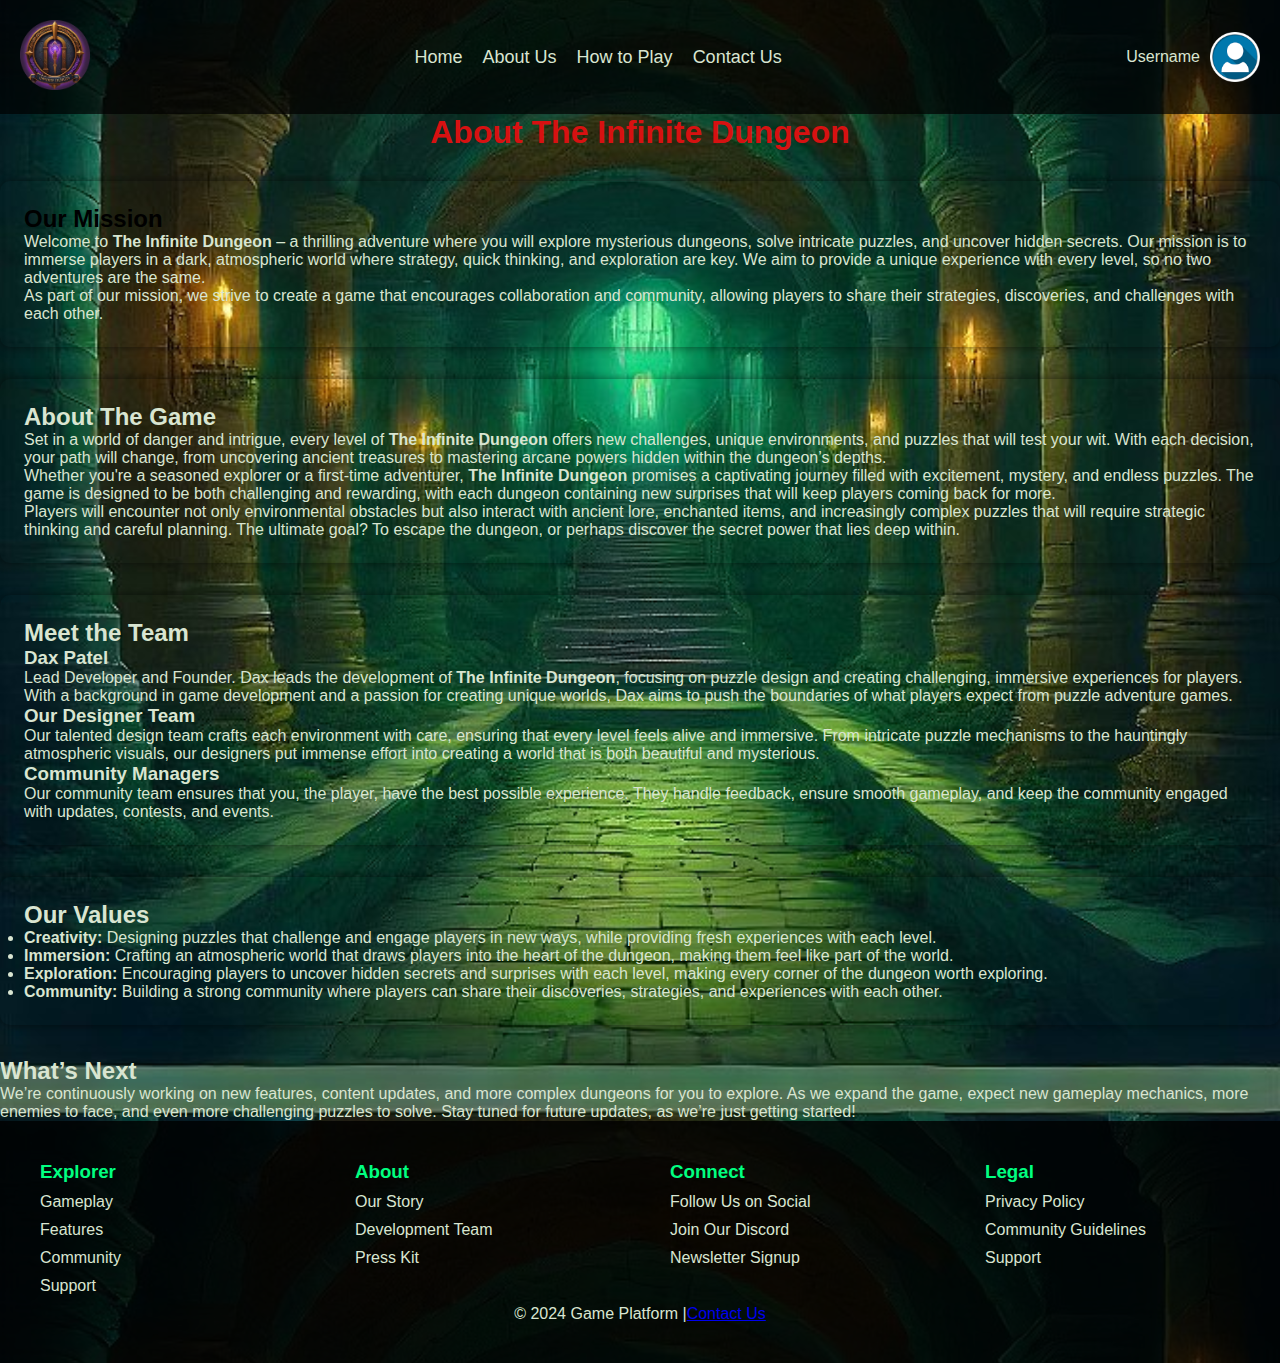
<file: InfiniteDungeon/about.html>
<!DOCTYPE html>
<html lang="en">
<head>
    <meta charset="UTF-8">
    <meta name="viewport" content="width=device-width, initial-scale=1.0">
    <title>About Us - The Infinite Dungeon</title>
    <link rel="stylesheet" href="styles.css">
</head>
<body>
    <header>
        <div class="logo">
            <img src="assets/images/logo.png" alt="Game Logo" width="70" height="70">
        </div>
        <nav>
            <ul>
                <li><a href="index.html">Home</a></li>
                <li><a href="about.html">About Us</a></li>
                <li><a href="how-to-play.html">How to Play</a></li>
                <li><a href="contact.html">Contact Us</a></li>            
            </ul>
        </nav>
        <div class="user">
            <span>Username</span>
            <img src="assets/images/user.png" alt="User Icon" width="50" height="50">
        </div>
    </header>

    <h1 style="display: flex; justify-content: center; color: rgb(215, 17, 17);">About The Infinite Dungeon</h1>
    
    <main>
        <section class="about-section">
            <h2 style="color: black;">Our Mission</h2>
            <p>Welcome to <strong>The Infinite Dungeon</strong> – a thrilling adventure where you will explore mysterious dungeons, solve intricate puzzles, and uncover hidden secrets. Our mission is to immerse players in a dark, atmospheric world where strategy, quick thinking, and exploration are key. We aim to provide a unique experience with every level, so no two adventures are the same.</p>
            <p>As part of our mission, we strive to create a game that encourages collaboration and community, allowing players to share their strategies, discoveries, and challenges with each other.</p>
        </section>

        <section class="our-game">
            <div class="our">
            <h2>About The Game</h2>
            <p>Set in a world of danger and intrigue, every level of <strong>The Infinite Dungeon</strong> offers new challenges, unique environments, and puzzles that will test your wit. With each decision, your path will change, from uncovering ancient treasures to mastering arcane powers hidden within the dungeon’s depths.</p>
            <p>Whether you're a seasoned explorer or a first-time adventurer, <strong>The Infinite Dungeon</strong> promises a captivating journey filled with excitement, mystery, and endless puzzles. The game is designed to be both challenging and rewarding, with each dungeon containing new surprises that will keep players coming back for more.</p>
            <p>Players will encounter not only environmental obstacles but also interact with ancient lore, enchanted items, and increasingly complex puzzles that will require strategic thinking and careful planning. The ultimate goal? To escape the dungeon, or perhaps discover the secret power that lies deep within.</p>
            </div>
        </section>

        <section class="our-team">
            <h2>Meet the Team</h2>
            <div class="team-member">
                <h3>Dax Patel</h3>
                <p>Lead Developer and Founder. Dax leads the development of <strong>The Infinite Dungeon</strong>, focusing on puzzle design and creating challenging, immersive experiences for players. With a background in game development and a passion for creating unique worlds, Dax aims to push the boundaries of what players expect from puzzle adventure games.</p>
            </div>
            <div class="team-member">
                <h3>Our Designer Team</h3>
                <p>Our talented design team crafts each environment with care, ensuring that every level feels alive and immersive. From intricate puzzle mechanisms to the hauntingly atmospheric visuals, our designers put immense effort into creating a world that is both beautiful and mysterious.</p>
            </div>
            <div class="team-member">
                <h3>Community Managers</h3>
                <p>Our community team ensures that you, the player, have the best possible experience. They handle feedback, ensure smooth gameplay, and keep the community engaged with updates, contests, and events.</p>
            </div>
        </section>

        <section class="our-values">
            <h2>Our Values</h2>
            <ul>
                <li><strong>Creativity:</strong> Designing puzzles that challenge and engage players in new ways, while providing fresh experiences with each level.</li>
                <li><strong>Immersion:</strong> Crafting an atmospheric world that draws players into the heart of the dungeon, making them feel like part of the world.</li>
                <li><strong>Exploration:</strong> Encouraging players to uncover hidden secrets and surprises with each level, making every corner of the dungeon worth exploring.</li>
                <li><strong>Community:</strong> Building a strong community where players can share their discoveries, strategies, and experiences with each other.</li>
            </ul>
        </section>

        <section class="future-plans">
            <h2>What’s Next</h2>
            <p>We’re continuously working on new features, content updates, and more complex dungeons for you to explore. As we expand the game, expect new gameplay mechanics, more enemies to face, and even more challenging puzzles to solve. Stay tuned for future updates, as we’re just getting started!</p>
        </section>
    </main>

    <footer>
        <div class="footer-links">
            <div class="explore">
                <h3>Explorer</h3>
                <ul>
                    <li><a href="#">Gameplay</a></li>
                    <li><a href="#">Features</a></li>
                    <li><a href="#">Community</a></li>
                    <li><a href="#">Support</a></li>
                </ul>
            </div>
            <div class="about">
                <h3>About</h3>
                <ul>
                    <li><a href="#">Our Story</a></li>
                    <li><a href="#">Development Team</a></li>
                    <li><a href="#">Press Kit</a></li>
                </ul>
            </div>
            <div class="connect">
                <h3>Connect</h3>
                <ul>
                    <li><a href="#">Follow Us on Social</a></li>
                    <li><a href="#">Join Our Discord</a></li>
                    <li><a href="#">Newsletter Signup</a></li>
                </ul>
            </div>
            <div class="legal">
                <h3>Legal</h3>
                <ul>
                    <li><a href="#">Privacy Policy</a></li>
                    <li><a href="#">Community Guidelines</a></li>
                    <li><a href="#">Support</a></li>
                </ul>
            </div>
        </div>
        <div style="display: flex; justify-content: center;"> &copy; 2024 Game Platform | <a href="contact.html">Contact Us</a></div>
    </footer>
</body>
</html>
</file>
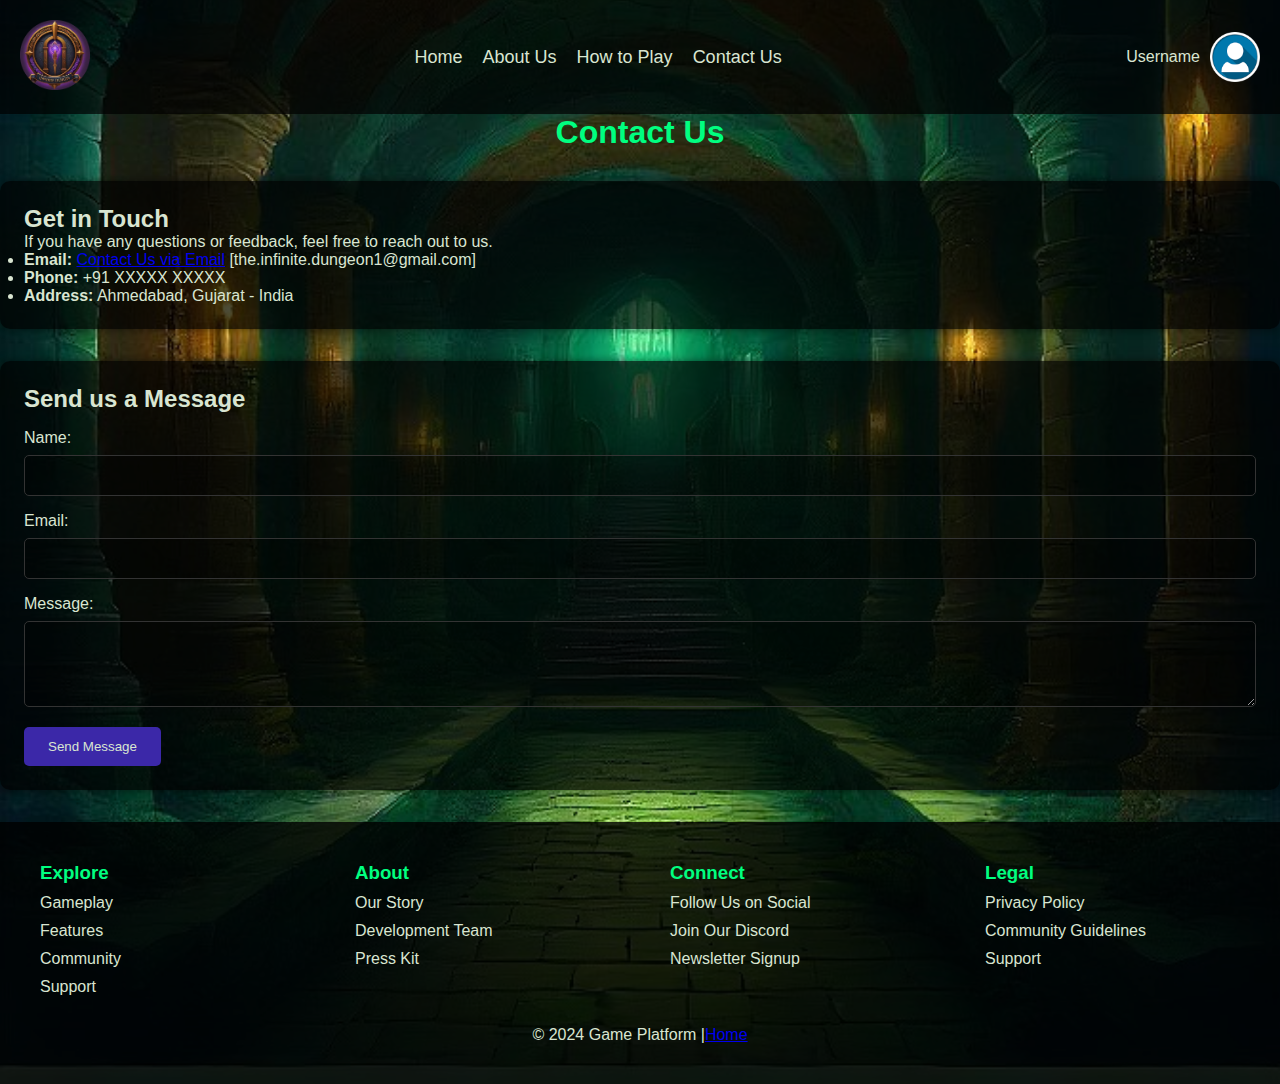
<file: InfiniteDungeon/contact.html>
<!DOCTYPE html>
<html lang="en">
<head>
    <meta charset="UTF-8">
    <meta name="viewport" content="width=device-width, initial-scale=1.0">
    <title>Contact Us</title>
    <link rel="stylesheet" href="styles.css">
</head>
<body>
    <header>
        <div class="logo">
            <img src="assets/images/logo.png" alt="Game Logo" width="70" height="70">
        </div>
        <nav>
            <ul>
                <li><a href="index.html">Home</a></li>
                <li><a href="about.html">About Us</a></li>
                <li><a href="how-to-play.html">How to Play</a></li>
                <li><a href="contact.html">Contact Us</a></li>            
            </ul>
        </nav>
        <div class="user">
            <span>Username</span>
            <img src="assets/images/user.png" alt="User Icon" width="50" height="50">
        </div>
    </header>

    <main>
        <h1 style="text-align: center; color: #00ff80;">Contact Us</h1>

        <section class="contact-info">
            <h2>Get in Touch</h2>
            <p>If you have any questions or feedback, feel free to reach out to us.</p>
            <ul>
                <li><strong>Email:</strong> <a href="mailto:the.infinite.dungeon1@gmail.com?subject=Website%20Inquiry&body=Hello,%20I%20would%20like%20to%20know%20more%20about%20your%20game.">Contact Us via Email</a> [the.infinite.dungeon1@gmail.com]</li>
                <li><strong>Phone:</strong> +91 XXXXX XXXXX</li>
                <li><strong>Address:</strong> Ahmedabad, Gujarat - India</li>
            </ul>
        </section>

        <section class="contact-form">
            <h2>Send us a Message</h2>
            <form action="#" method="post">
                <label for="name">Name:</label>
                <input type="text" id="name" name="name" required>
                
                <label for="email">Email:</label>
                <input type="email" id="email" name="email" required>
                
                <label for="message">Message:</label>
                <textarea id="message" name="message" rows="4" required></textarea>
                
                <button type="submit">Send Message</button>
            </form>
        </section>
    </main>

    <footer>
        <div class="footer-links">
            <div class="explore">
                <h3>Explore</h3>
                <ul>
                    <li><a href="#">Gameplay</a></li>
                    <li><a href="#">Features</a></li>
                    <li><a href="#">Community</a></li>
                    <li><a href="#">Support</a></li>
                </ul>
            </div>
            <div class="about">
                <h3>About</h3>
                <ul>
                    <li><a href="#">Our Story</a></li>
                    <li><a href="#">Development Team</a></li>
                    <li><a href="#">Press Kit</a></li>
                </ul>
            </div>
            <div class="connect">
                <h3>Connect</h3>
                <ul>
                    <li><a href="#">Follow Us on Social</a></li>
                    <li><a href="#">Join Our Discord</a></li>
                    <li><a href="#">Newsletter Signup</a></li>
                </ul>
            </div>
            <div class="legal">
                <h3>Legal</h3>
                <ul>
                    <li><a href="#">Privacy Policy</a></li>
                    <li><a href="#">Community Guidelines</a></li>
                    <li><a href="#">Support</a></li>
                </ul>
            </div>
        </div>
        <div style="display: flex; justify-content: center; margin-top: 20px;"> &copy; 2024 Game Platform | <a href="index.html">Home</a></div>
    </footer>
</body>
</html>
</file>
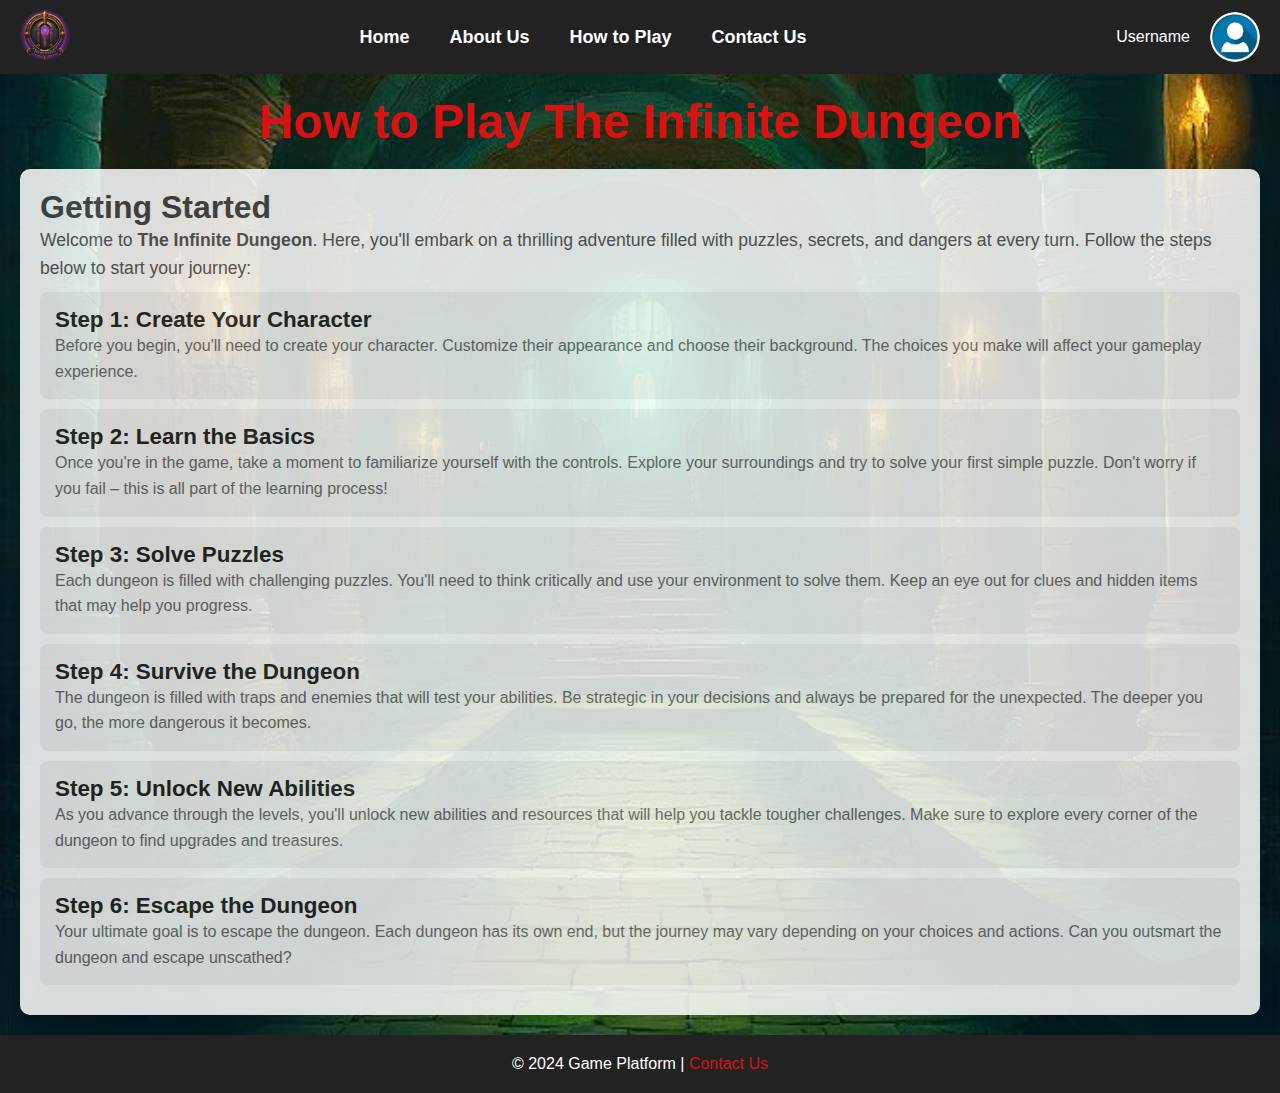
<file: InfiniteDungeon/how-to-play.html>
<!DOCTYPE html>
<html lang="en">
<head>
    <meta charset="UTF-8">
    <meta name="viewport" content="width=device-width, initial-scale=1.0">
    <title>How to Play - The Infinite Dungeon</title>
    <link rel="stylesheet" href="styles.css">
    <style>
        /* Advanced CSS for a more polished look */
        body {
            font-family: Arial, sans-serif;
            color: #333;
            margin: 0;
            padding: 0;
        }
        
        header {
            display: flex;
            justify-content: space-between;
            align-items: center;
            background-color: #222;
            padding: 10px 20px;
            color: white;
        }
        
        header .logo img {
            width: 50px;
            height: 50px;
        }

        nav ul {
            list-style-type: none;
            display: flex;
            gap: 20px;
        }

        nav ul li {
            display: inline;
        }

        nav ul li a {
            text-decoration: none;
            color: white;
            font-weight: bold;
        }

        .user {
            display: flex;
            align-items: center;
        }

        .user img {
            border-radius: 50%;
            margin-left: 10px;
        }

        main {
            padding: 20px;
        }

        h1 {
            text-align: center;
            font-size: 3rem;
            color: #d81111;
            margin-top: 20px;
        }

        .how-to-play-section {
            background-color: #fff;
            opacity: 85%;
            padding: 20px;
            border-radius: 10px;
            box-shadow: 0 4px 10px rgba(0, 0, 0, 0.1);
        }

        .how-to-play-section h2 {
            color: #444;
            font-size: 2rem;
        }

        .how-to-play-section p {
            line-height: 1.6;
            color: #555;
            font-size: 1.1rem;
        }

        .how-to-play-step {
            background-color: #f2f2f2;
            padding: 15px;
            margin: 10px 0;
            border-radius: 8px;
        }

        .how-to-play-step h3 {
            font-size: 1.4rem;
            color: #222;
        }

        .how-to-play-step p {
            font-size: 1rem;
            color: #666;
        }

        footer {
            background-color: #222;
            color: white;
            padding: 20px;
            text-align: center;
        }

        footer a {
            color: #d81111;
            text-decoration: none;
        }

        footer a:hover {
            text-decoration: underline;
        }
    </style>
</head>
<body>
    <header>
        <div class="logo">
            <img src="assets/images/logo.png" alt="Game Logo" width="70" height="70">
        </div>
        <nav>
            <ul>
                <li><a href="index.html">Home</a></li>
                <li><a href="about.html">About Us</a></li>
                <li><a href="how-to-play.html">How to Play</a></li>
                <li><a href="contact.html">Contact Us</a></li>            
            </ul>
        </nav>
        <div class="user">
            <span>Username</span>
            <img src="assets/images/user.png" alt="User Icon" width="50" height="50">
        </div>
    </header>

    <h1>How to Play The Infinite Dungeon</h1>
    
    <main>
        <section class="how-to-play-section">
            <h2>Getting Started</h2>
            <p>Welcome to <strong>The Infinite Dungeon</strong>. Here, you'll embark on a thrilling adventure filled with puzzles, secrets, and dangers at every turn. Follow the steps below to start your journey:</p>

            <div class="how-to-play-step">
                <h3>Step 1: Create Your Character</h3>
                <p>Before you begin, you'll need to create your character. Customize their appearance and choose their background. The choices you make will affect your gameplay experience.</p>
            </div>

            <div class="how-to-play-step">
                <h3>Step 2: Learn the Basics</h3>
                <p>Once you're in the game, take a moment to familiarize yourself with the controls. Explore your surroundings and try to solve your first simple puzzle. Don't worry if you fail – this is all part of the learning process!</p>
            </div>

            <div class="how-to-play-step">
                <h3>Step 3: Solve Puzzles</h3>
                <p>Each dungeon is filled with challenging puzzles. You'll need to think critically and use your environment to solve them. Keep an eye out for clues and hidden items that may help you progress.</p>
            </div>

            <div class="how-to-play-step">
                <h3>Step 4: Survive the Dungeon</h3>
                <p>The dungeon is filled with traps and enemies that will test your abilities. Be strategic in your decisions and always be prepared for the unexpected. The deeper you go, the more dangerous it becomes.</p>
            </div>

            <div class="how-to-play-step">
                <h3>Step 5: Unlock New Abilities</h3>
                <p>As you advance through the levels, you'll unlock new abilities and resources that will help you tackle tougher challenges. Make sure to explore every corner of the dungeon to find upgrades and treasures.</p>
            </div>

            <div class="how-to-play-step">
                <h3>Step 6: Escape the Dungeon</h3>
                <p>Your ultimate goal is to escape the dungeon. Each dungeon has its own end, but the journey may vary depending on your choices and actions. Can you outsmart the dungeon and escape unscathed?</p>
            </div>
        </section>
    </main>

    <footer>
        <p>&copy; 2024 Game Platform | <a href="contact.html">Contact Us</a></p>
    </footer>
</body>
</html>
</file>
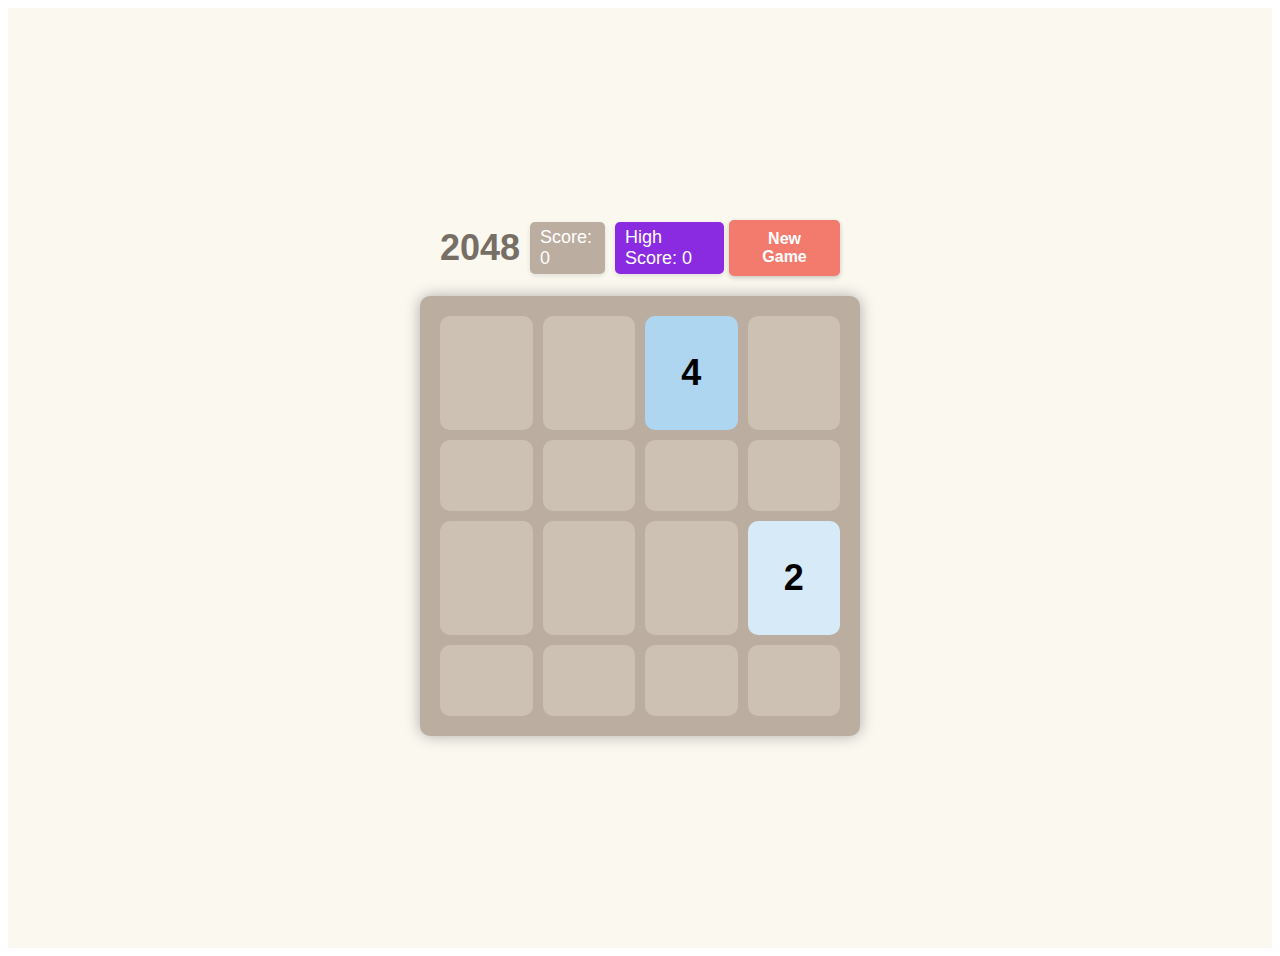
<file: InfiniteDungeon/Game/2048/2048game.html>
<!DOCTYPE html>
<html lang="en">
  <head>
    <meta charset="UTF-8" />
    <meta name="viewport" content="width=device-width, initial-scale=1.0" />
    <title>2048 Game</title>
    <link rel="stylesheet" href="2048-style.css" />
  </head>
  <body>
    <div id="game-container">
      <!-- Header Section -->
      <header id="game-header">
        <h1>2048</h1>
        <div id="score-board">
          <div id="score">Score: 0</div>
          <div id="high-score">High Score: 0</div>          
        </div>
        <button id="new-game-button" onclick="resetGame()">New Game</button>
      </header>

      <!-- Game Grid -->
      <div id="game-grid">
        <!-- Grid cells -->
        <div id="cell-0" class="tile"></div>
        <div id="cell-1" class="tile"></div>
        <div id="cell-2" class="tile"></div>
        <div id="cell-3" class="tile"></div>
        <div id="cell-4" class="tile"></div>
        <div id="cell-5" class="tile"></div>
        <div id="cell-6" class="tile"></div>
        <div id="cell-7" class="tile"></div>
        <div id="cell-8" class="tile"></div>
        <div id="cell-9" class="tile"></div>
        <div id="cell-10" class="tile"></div>
        <div id="cell-11" class="tile"></div>
        <div id="cell-12" class="tile"></div>
        <div id="cell-13" class="tile"></div>
        <div id="cell-14" class="tile"></div>
        <div id="cell-15" class="tile"></div>
      </div>

      <!-- Messages -->
      <div id="message-box" class="hidden">
        <p id="message-text"></p>
        <button onclick="resetGame()">Play Again</button>
      </div>
    </div>
    <script src="2048-script.js"></script>
  </body>
</html>
</file>
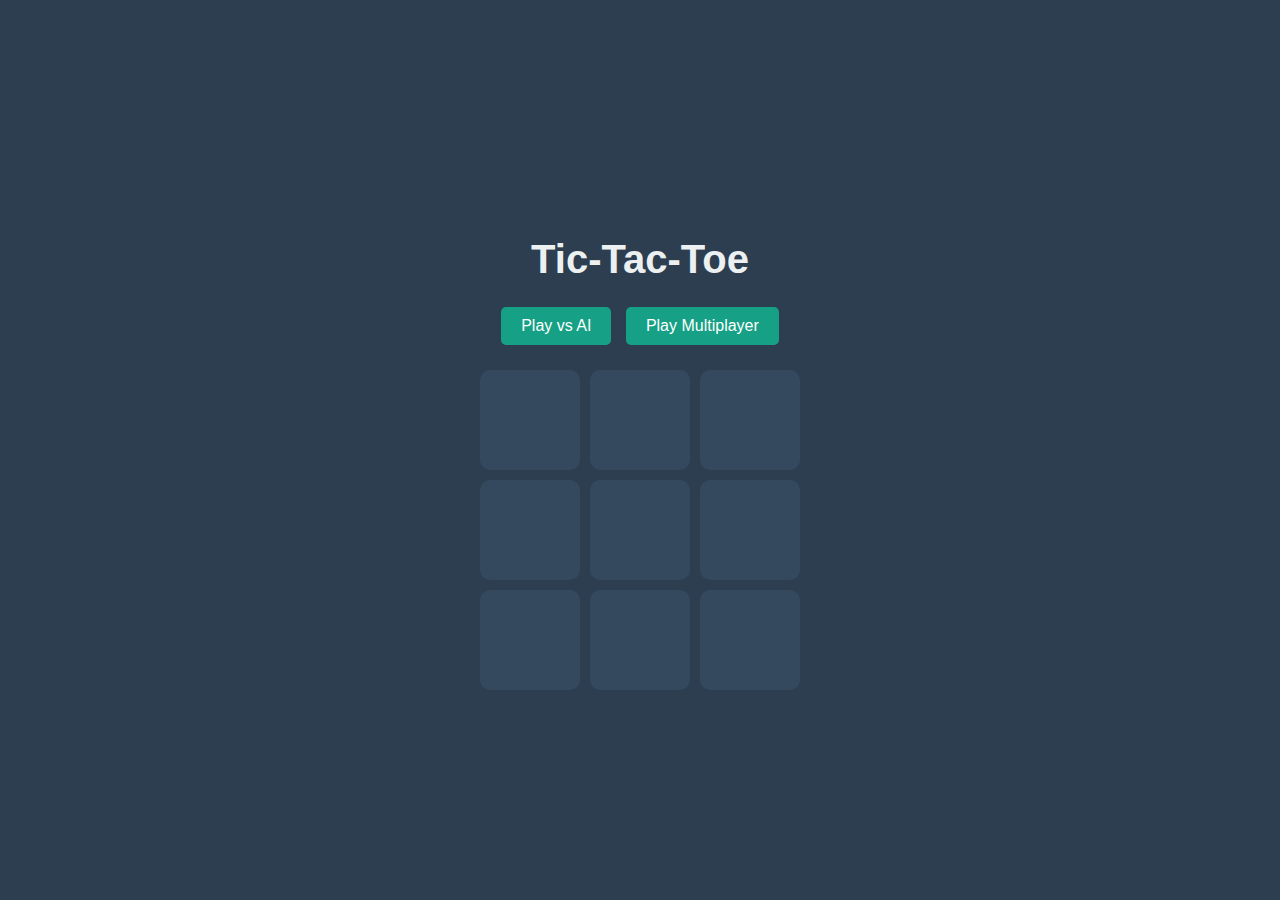
<file: InfiniteDungeon/Game/xo/xogame.html>
<!DOCTYPE html>
<html lang="en">
<head>
  <meta charset="UTF-8">
  <meta name="viewport" content="width=device-width, initial-scale=1.0">
  <title>Tic-Tac-Toe Game</title>
  <link rel="stylesheet" href="xo-style.css">
</head>
<body>
  <div class="game-container">
    <h1>Tic-Tac-Toe</h1>

    <!-- Game Mode Selection -->
    <div id="mode-selection">
      <button id="play-vs-ai">Play vs AI</button>
      <button id="play-multiplayer">Play Multiplayer</button>
    </div>

    <!-- Game Board -->
    <div id="game-board" class="hidden">
      <div class="cell" data-cell></div>
      <div class="cell" data-cell></div>
      <div class="cell" data-cell></div>
      <div class="cell" data-cell></div>
      <div class="cell" data-cell></div>
      <div class="cell" data-cell></div>
      <div class="cell" data-cell></div>
      <div class="cell" data-cell></div>
      <div class="cell" data-cell></div>
    </div>

    <!-- Winner Message -->
    <div id="game-message" class="hidden">
      <h2 id="winner-message"></h2>
      <button id="restart-button">Restart Game</button>
    </div>
  </div>

  <script src="xo-script.js"></script>
</body>
</html>
</file>
<file: InfiniteDungeon/Game/2048/2048-style.css>
#game-container {
  display: flex;
  flex-direction: column;
  align-items: center;
  justify-content: center;
  height: 100vh;
  background-color: #faf8ef;
  font-family: "Arial", sans-serif;
  color: #776e65;
  padding: 20px;
}

#game-header {
  display: flex;
  justify-content: space-between;
  align-items: center;
  width: 400px;
  margin-bottom: 20px;
}

h1 {
  font-size: 36px;
  color: #776e65;
  margin: 0;
  font-weight: bold;
}

#score-board {
  display: flex;
  gap: 10px;
}

#high-score{
  background-color: blueviolet;
  padding: 5px 10px;
  margin-right: 5px;
  border-radius: 5px;
  font-size: 18px;
  color: #fff;
  box-shadow: 0 2px 5px rgba(0, 0, 0, 0.1);
}

#score{
  background-color: #bbada0;
  padding: 5px 10px;
  margin-left: 10px;
  border-radius: 5px;
  font-size: 18px;
  color: #fff;
  box-shadow: 0 2px 5px rgba(0, 0, 0, 0.1);
}

#game-grid {
  display: grid;
  grid-template-columns: repeat(4, 1fr);
  grid-gap: 10px;
  width: 400px;
  height: 400px;
  background-color: #bbada0;
  padding: 20px;
  border-radius: 10px;
  box-shadow: 0 0 15px rgba(0, 0, 0, 0.3);
}

.tile {
  display: flex;
  justify-content: center;
  align-items: center;
  width: 100%;
  height: 100%;
  background-color: #cdc1b4;
  border-radius: 10px;
  font-size: 36px;
  font-weight: bold;
  color: #776e65;
  transition: transform 0.2s ease, background-color 0.2s ease;
}

.tile-2 {
  background-color: #d6eaf8;
  color: #000;
}

.tile-4 {
  background-color: #aed6f1;
  color: #000;
}

.tile-8 {
  background-color: #5dade2;
  color: #fff;
}

.tile-16 {
  background-color: #48c9b0;
  color: #fff;
}

.tile-32 {
  background-color: #45b39d;
  color: #fff;
}

.tile-64 {
  background-color: #52be80;
  color: #fff;
}

.tile-128 {
  background-color: #f5b041;
  color: #fff;
}

.tile-256 {
  background-color: #f39c12;
  color: #fff;
}

.tile-512 {
  background-color: #dc7633;
  color: #fff;
}

.tile-1024 {
  background-color: #e74c3c;
  color: #fff;
}

.tile-2048 {
  background-color: #c0392b;
  color: #fff;
}

.tile-4096,
.tile-8192,
.tile-16384 {
  background-color: #8e44ad;
  color: #fff;
}

button {
  padding: 10px 20px;
  background-color: #f27b6d;
  color: white;
  border: none;
  border-radius: 5px;
  cursor: pointer;
  font-size: 16px;
  font-weight: bold;
  box-shadow: 0 2px 5px rgba(0, 0, 0, 0.2);
  transition: background-color 0.3s ease, transform 0.2s ease;
}

button:hover {
  background-color: #f46b5f;
  transform: scale(1.05);
}

#message-box {
  margin-top: 20px;
  text-align: center;
  background-color: rgba(255, 255, 255, 0.9);
  padding: 20px;
  border-radius: 10px;
  box-shadow: 0 0 10px rgba(0, 0, 0, 0.3);
  font-size: 20px;
  font-weight: bold;
  color: #776e65;
  display: none;
}

.tile:hover {
  transform: scale(1.1);
}
</file>
<file: InfiniteDungeon/Game/xo/xo-style.css>
/* General Styling */
body {
    font-family: 'Arial', sans-serif;
    background-color: #2c3e50;
    color: #ecf0f1;
    margin: 0;
    display: flex;
    justify-content: center;
    align-items: center;
    height: 100vh;
  }
  
  /* Game Container */
  .game-container {
    text-align: center;
  }
  
  /* Game Title */
  h1 {
    font-size: 2.5rem;
    margin-bottom: 20px;
  }
  
  /* Mode Selection */
  #mode-selection {
    margin-bottom: 20px;
  }
  
  #mode-selection button {
    padding: 10px 20px;
    margin: 5px;
    background-color: #16a085;
    border: none;
    color: #fff;
    font-size: 1rem;
    cursor: pointer;
    border-radius: 5px;
    transition: background-color 0.3s;
  }
  
  #mode-selection button:hover {
    background-color: #1abc9c;
  }
  
  /* Hidden Elements */
  .hidden {
    display: none;
  }
  
  /* Game Board Styling */
  #game-board {
    display: grid;
    grid-template-columns: repeat(3, 100px);
    grid-template-rows: repeat(3, 100px);
    gap: 10px;
    justify-content: center;
    margin: 0 auto;
  }
  
  /* Individual Cells */
  .cell {
    width: 100px;
    height: 100px;
    background-color: #34495e;
    border-radius: 10px;
    display: flex;
    justify-content: center;
    align-items: center;
    font-size: 2rem;
    font-weight: bold;
    cursor: pointer;
    transition: background-color 0.3s;
  }
  
  .cell:hover {
    background-color: #16a085;
  }
  
  .cell.x {
    color: #e74c3c; /* Red for X */
  }
  
  .cell.o {
    color: #3498db; /* Blue for O */
  }
  
  /* Winner Message Styling */
  #game-message {
    margin-top: 20px;
  }
  
  #winner-message {
    font-size: 1.5rem;
    margin-bottom: 10px;
  }
  
  button {
    padding: 10px 20px;
    background-color: #16a085;
    border: none;
    color: #fff;
    font-size: 1rem;
    cursor: pointer;
    border-radius: 5px;
    transition: background-color 0.3s;
  }
  
  button:hover {
    background-color: #1abc9c;
  }
</file>
<file: InfiniteDungeon/styles.css>
/* Global Reset */
* {
    margin: 0;
    padding: 0;
    box-sizing: border-box;
    outline: none; /* Added to remove default outline */
}

/* Body Styles */
body {
    font-family: Arial, sans-serif;
    background-image: url(assets/images/banner-bg.jpeg);
    background-size: cover;
    background-position: center;
    color: var(--text-color, #d9e5d1);
    height: 100vh;
    display: flex;
    flex-direction: column;
    justify-content: space-between;
}

/* Header Styles */
header {
    display: flex;
    justify-content: space-between;
    align-items: center;
    padding: 20px;
    background-color: rgba(0, 0, 0, 0.7);
}

nav ul {
    list-style: none;
    display: flex;
}

nav ul li {
    margin-right: 20px;
}

nav ul li a {
    color: var(--text-color, #d9e5d1);
    text-decoration: none;
    font-size: 18px;
}

.user {
    display: flex;
    align-items: center;
}

.user span {
    margin-right: 10px;
}

/* Banner Styles */
.banner {
    text-align: center;
    padding: 100px 20px;
}

.banner h1 {
    font-size: 48px;
    margin-bottom: 20px;
    color: var(--primary-color, #00ff80);
}

.play-btn {
    font-size: 24px;
    padding: 15px 30px;
    background-color: var(--secondary-color, #3b28a8);
    color: white;
    border-radius: 10px;
    text-decoration: none;
    font-weight: bold;
}

.play-btn:hover {
    background-color: var(--hover-color, #2d1d84);
}

/* Explore Section Styles */
.explore-section {
    text-align: center;
    margin: 50px 0;
    padding: 20px;
    background-color: rgba(0, 0, 0, 0.5);
}

.explore-section h2 {
    font-size: 36px;
    margin-bottom: 20px;
    color: var(--primary-color, #00ff80);
}

.explore-section p {
    font-size: 18px;
    margin-bottom: 30px;
    line-height: 1.6;
    color: var(--text-color, #d9e5d1);
}

/* Image Gallery Styles */
.image-gallery {
    display: flex;
    justify-content: center;
    gap: 20px;
}

.image-gallery img {
    width: 150px;
    height: 200px;
    border-radius: 10px;
    object-fit: cover;
    transition: transform 0.5s ease, box-shadow 0.5s ease; /* Enhanced transition */
}

.image-gallery img:hover {
    transform: scale(1.5);
    box-shadow: 0 4px 8px rgba(0, 0, 0, 0.5);
}

/* Footer Styles */
footer {
    background-color: rgba(0, 0, 0, 0.8);
    color: var(--text-color, #d9e5d1);
    padding: 40px 20px;
}

.footer-links {
    display: flex;
    justify-content: space-between;
    flex-wrap: wrap; /* Responsive design */
    gap: 20px;
}

.footer-links div {
    flex: 1;
    margin: 0 20px;
}

.footer-links h3 {
    margin-bottom: 10px;
    color: var(--primary-color, #00ff80);
}

.footer-links ul {
    list-style: none;
}

.footer-links ul li {
    margin-bottom: 10px;
}

.footer-links ul li a {
    color: var(--text-color, #d9e5d1);
    text-decoration: none;
    font-size: 16px;
}

/* Form and Content Boxes */
.instructions, .game-objectives,
.contact-info, .contact-form,
.about-section, .our-team, .our-values, .our {
    margin-bottom: 2rem;
    margin-top: 30px;
    padding: 1.5rem;
    border-radius: 10px;
    box-shadow: 0 0 10px rgba(0, 0, 0, 0.5);
    color: var(--text-color, #d9e5d1);
}

.contact-info, .contact-form {
    background-color: rgba(0, 0, 0, 0.7);
}

label {
    display: block;
    margin-top: 1rem;
    color: var(--text-color, #d9e5d1);
}

input, textarea {
    width: 100%;
    padding: 0.75rem;
    margin-top: 0.5rem;
    border-radius: 5px;
    border: 1px solid #333;
    background-color: rgba(0, 0, 0, 0.3);
    color: var(--text-color, #d9e5d1);
}

input::placeholder, textarea::placeholder {
    color: #999;
}

input:focus, textarea:focus {
    border: 1px solid var(--primary-color, #00ff80);
    outline: none;
}

button {
    margin-top: 1rem;
    padding: 0.75rem 1.5rem;
    background-color: var(--secondary-color, #3b28a8);
    color: var(--text-color, #d9e5d1);
    border: none;
    border-radius: 5px;
    cursor: pointer;
}

button:hover {
    background-color: var(--hover-color, #2d1d84);
    box-shadow: 0 4px 8px rgba(0, 0, 0, 0.5);
}

/* Responsive Design */
@media (max-width: 768px) {
    header, .footer-links {
        flex-direction: column;
        align-items: center;
        text-align: center;
    }

    .image-gallery {
        flex-wrap: wrap;
        gap: 10px;
    }

    input, textarea, button {
        width: 100%;
    }
}


#main{
    height: 100%;
    width: 100%;
    background-color: black;
    display: flex;
    align-items: center;
    justify-content: center;
}
.cursor{
    height: 20px;
    width: 20px;
    background-color: white;
    mix-blend-mode: difference;
    border-radius: 50%;
    position: absolute;
    transition: all linear 0.2s;
}
</file>
